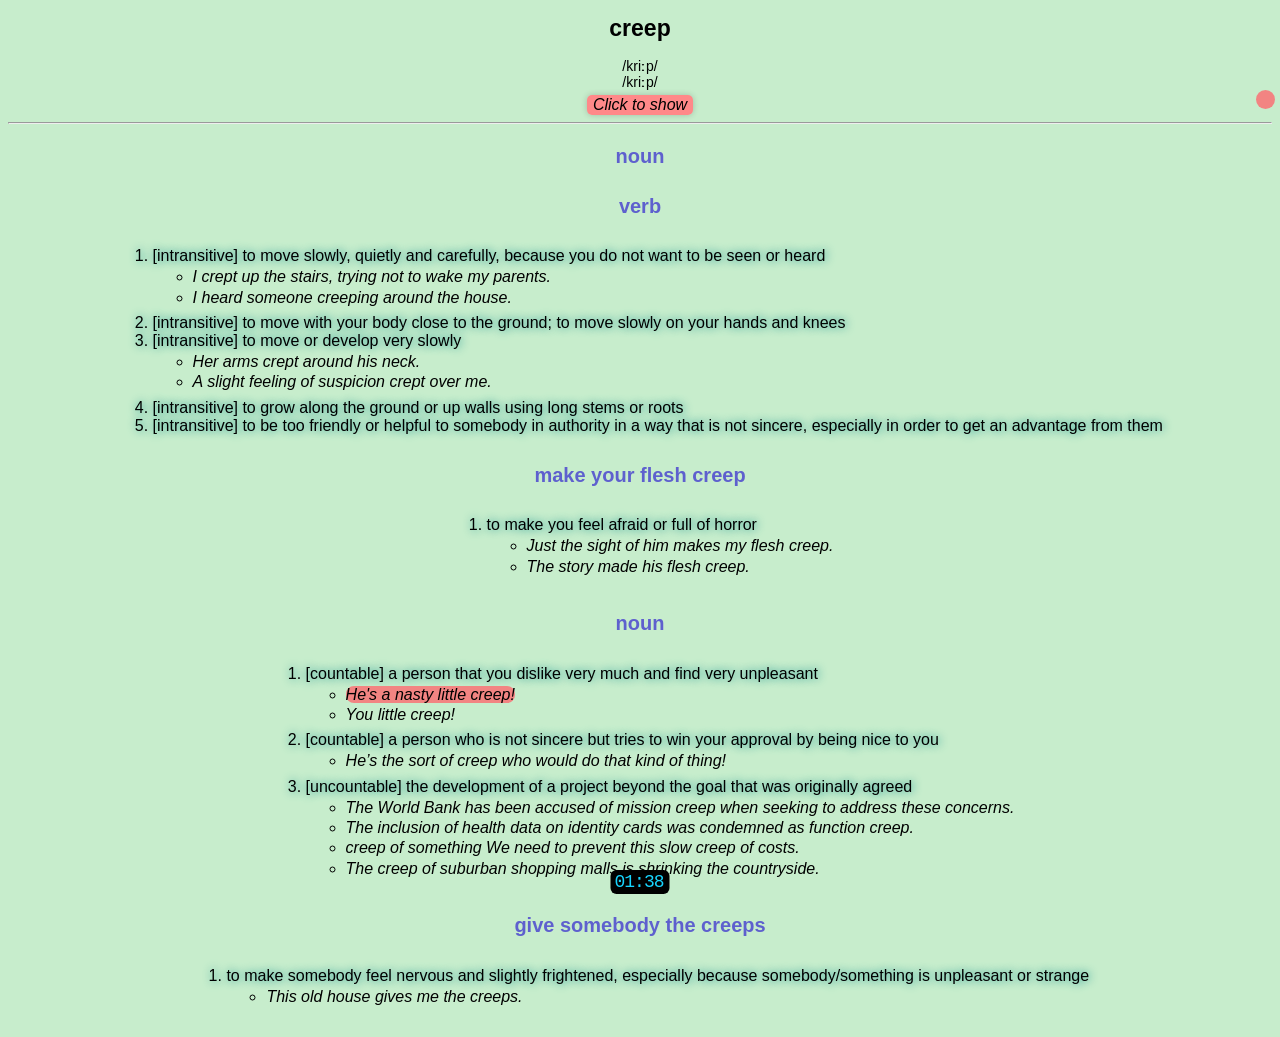
<file: index.html>
<!DOCTYPE html>
<html lang="en">
<head>
    <meta charset="UTF-8">
    <title>Title</title>
    <link rel="stylesheet" href="styling.css">
</head>
<body class="card">
<div class='headline'>
    <h1 style='font-size: 23px ' id='word'>creep</h1>
    <div style='font-family: Arial; font-size: 14px;'>/kriːp/<br>/kriːp/</div>
    <div id="clock" onmouseover="mouserOverClock()" onmouseout="mouserOutClock()"></div>
</div>


<div class='similar' id='similar'><span id='similar_words' similarHide="">similar words</span></div>
<div class='synonym' id='synonym'></div>
<hr id=answer>
<div class='Explanation'><h1>noun</h1>
    <h1>verb</h1>
    <ol>
        <li>[intransitive] to move slowly, quietly and carefully, because you do not want to be seen or heard</li>
        <ul class="examples">
            <li>I crept up the stairs, trying not to wake my parents.</li>
            <li>I heard someone creeping around the house.</li>
        </ul>
        <li>[intransitive] to move with your body close to the ground; to move slowly on your hands and knees</li>
        <li>[intransitive] to move or develop very slowly</li>
        <ul class="examples">
            <li>Her arms crept around his neck.</li>
            <li>A slight feeling of suspicion crept over me.</li>
        </ul>
        <li>[intransitive] to grow along the ground or up walls using long stems or roots</li>
        <li>[intransitive] to be too friendly or helpful to somebody in authority in a way that is not sincere,
            especially in order to get an advantage from them
        </li>
    </ol>
    <h1 class="idioms">make your flesh creep </h1>
    <ol>
        <li>to make you feel afraid or full of horror</li>
        <ul class="examples">
            <li>Just the sight of him makes my flesh creep.</li>
            <li>The story made his flesh creep.</li>
        </ul>
    </ol>
    <h1>noun</h1>
    <ol>
        <li>[countable] a person that you dislike very much and find very unpleasant</li>
        <ul class="examples">
            <li>He's a nasty little creep!</li>
            <li>You little creep!</li>
        </ul>
        <li>[countable] a person who is not sincere but tries to win your approval by being nice to you</li>
        <ul class="examples">
            <li>He’s the sort of creep who would do that kind of thing!</li>
        </ul>
        <li>[uncountable] the development of a project beyond the goal that was originally agreed</li>
        <ul class="examples">
            <li>The World Bank has been accused of mission creep when seeking to address these concerns.</li>
            <li>The inclusion of health data on identity cards was condemned as function creep.</li>
            <li> creep of something We need to prevent this slow creep of costs.</li>
            <li>The creep of suburban shopping malls is shrinking the countryside.</li>
        </ul>
    </ol>
    <h1 class="idioms">give somebody the creeps </h1>
    <ol>
        <li>to make somebody feel nervous and slightly frightened, especially because somebody/something is unpleasant
            or strange
        </li>
        <ul class="examples">
            <li>This old house gives me the creeps.</li>
        </ul>
    </ol>
</div>

<button onclick="topFunction()" id="myBtn" title="Go to top">Top</button>
<div id="log"></div>

<script src="test.js"></script>
</body>
</html>
</file>
<file: styling.css>
.card {
    font-family: arial;
    font-size: 16px;
    text-align: center;
    color: black;
    background-color: rgb(199, 237, 204);
}

.Explanation {
    text-align: left;
    display: flex;
    flex-direction: column;
    align-items: center;
}

.Explanation h1 {
    text-align: center;
    font-size: 20px;
    color: #5e60ce;
}

.Explanation ul {
    font-style: italic;
    font-family: arial;
    line-height: 127%;
    margin: 2px 0 6px;
}

li > span {
    padding-top: 1px;
}


ol > li {
    text-shadow: #008b8b 1px 0 10px;
}

span[style*="background-color"] {
    text-shadow: none;
    border-radius: 8px;
    padding: 0 3px;
}

li::after {
    content: "\a";
    white-space: pre
}

li {
    display: inline;
    transition-property: color, text-shadow, text-decoration;
    transition-duration: 0.3s;
}

ul li:hover {
    color: #7b2cbf;
}

ol > li:hover {
    color: #9d4edd;
}

li::before {
    content: "";
    display: list-item;
    position: absolute;
}

.similar h1 {
    text-align: center;
    font-size: 20px;
}

#similar_words {
    font-style: italic;
    background-color: #578CFF;
    border-radius: 5px;
    padding: 1px 6px 2px;
    box-shadow: 0 0 6px rgba(0, 0, 0, 0.2);

    transition-property: background-color;
    transition-duration: 1s;
}

#similar_words[similarHide] {
    cursor: pointer;
    background-color: #ff8989;
}

#similar {
    margin-top: 6px;
}

img {
    display: block;
    margin-left: auto;
    margin-right: auto;
    margin-top: 6px;
    border-radius: 2.5%;
    box-shadow: 0 0 6px rgba(0, 0, 0, 0.2);
}

.synonym {
    background: #ffadad;
    border: 2px solid #e76f51;
    border-radius: 3.6vw;
    color: #264653;
    position: absolute;
    padding: 3.1vw 5vw;
    top: 20px;
    left: 20vw;
    font-weight: bold;
    font-size: 2.2vw;
}

::selection {
    background-color: plum;
    text-shadow: none;
}

#myBtn {
    display: none; /* Hidden by default */
    position: fixed; /* Fixed/sticky position */
    bottom: 20px; /* Place the button at the bottom of the page */
    left: 5px; /* Place the button 30px from the right */
    z-index: 99; /* Make sure it does not overlap */
    border: none; /* Remove borders */
    outline: none; /* Remove outline */
    background-color: #BC8F8F; /* Set a background color */
    color: white; /* Text color */
    cursor: pointer; /* Add a mouse pointer on hover */
    padding: 10px; /* Some padding */
    border-radius: 15px; /* Rounded corners */
    font-size: 13px; /* Increase font size */
    font-weight: bold;

    transition-property: background-color;
    transition-duration: 0.5s;
}

#myBtn:hover {
    background-color: #555; /* Add a dark-grey background on hover */
}

#clock {
    height: 20px;
    margin-top: 3px;
    background: black;
    border-radius: 6px;
    padding: 2px 6px 2px 4px;
    display: inline-block;
    color: #17D4FE;
    font-size: 18px;
    font-family: monospace;
    letter-spacing: -1px;
    z-index: 100;

    transition-property: background-color, color;
    transition-duration: 3s;
}

#log {
    position: fixed;
    transform: translateX(-50%);
    top: 0;
    left: 50%;
    background-color: gray;
    width: 100%;
}
</file>
